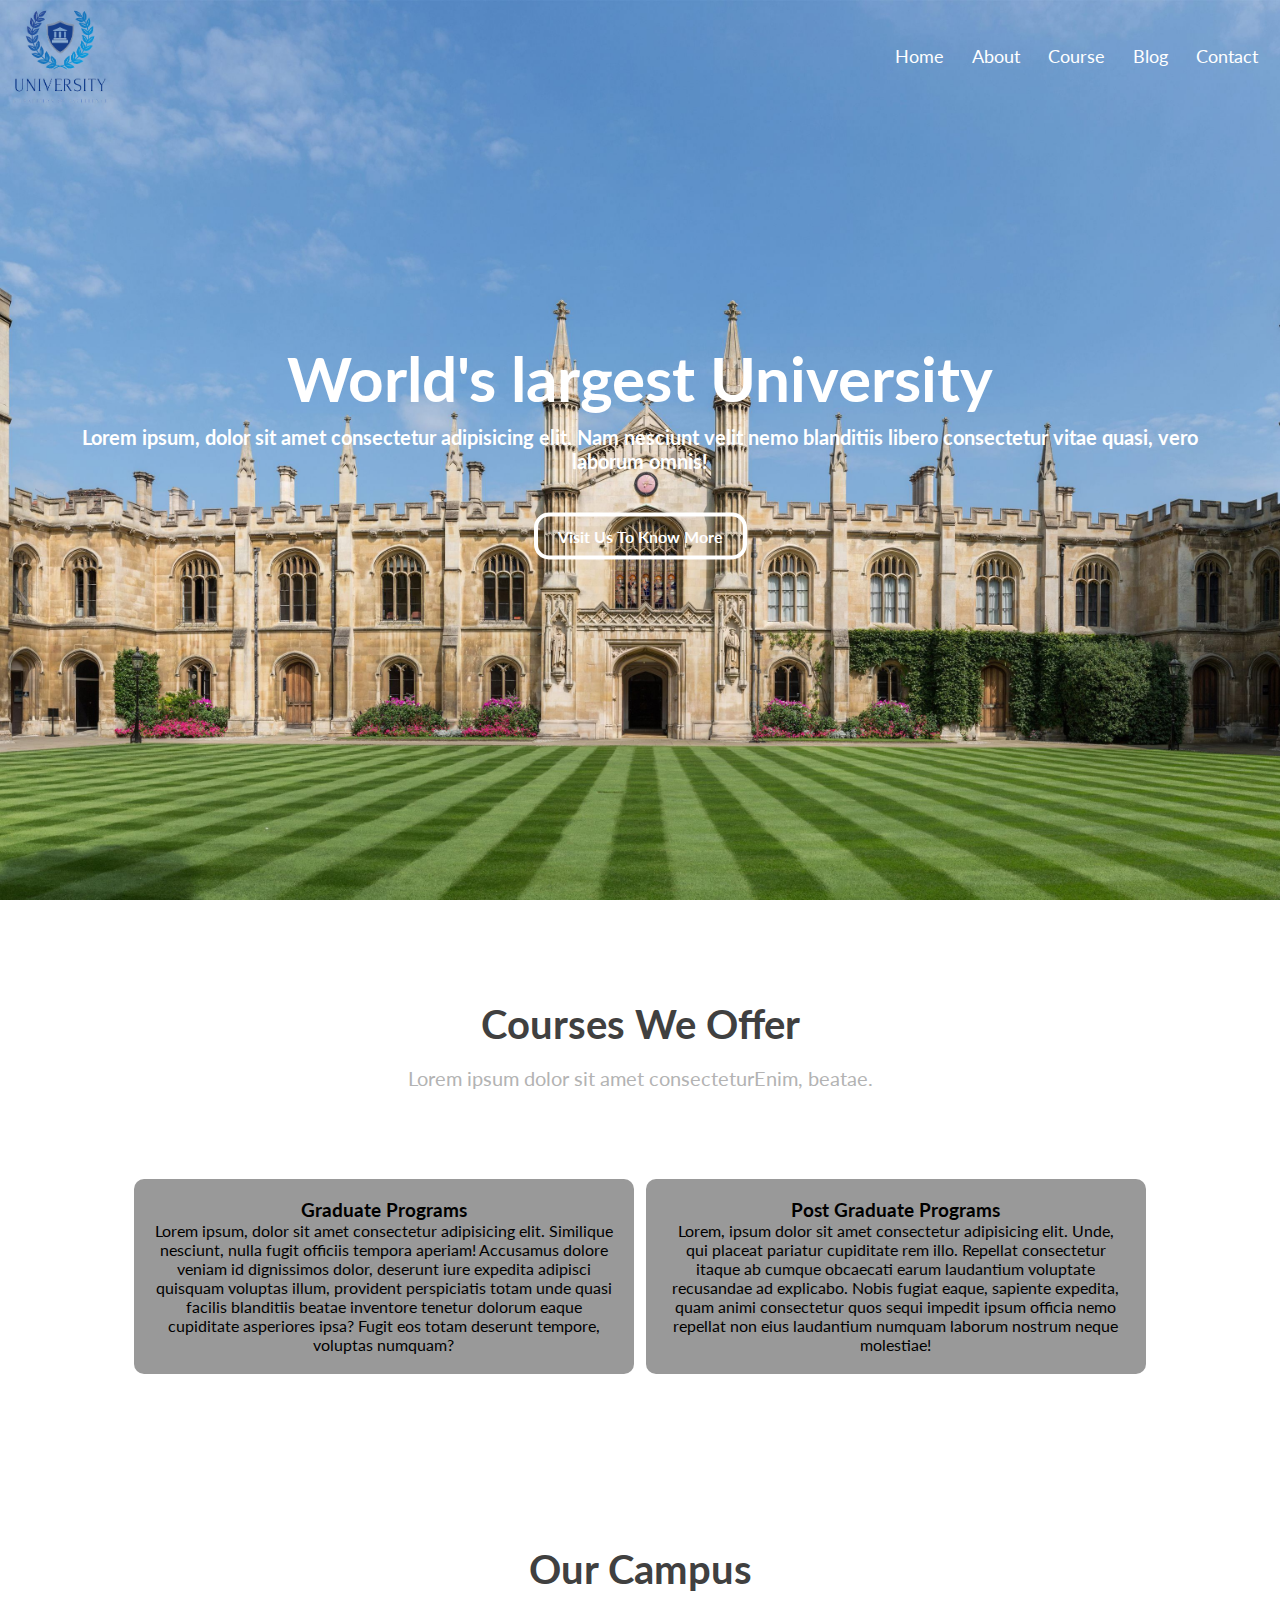
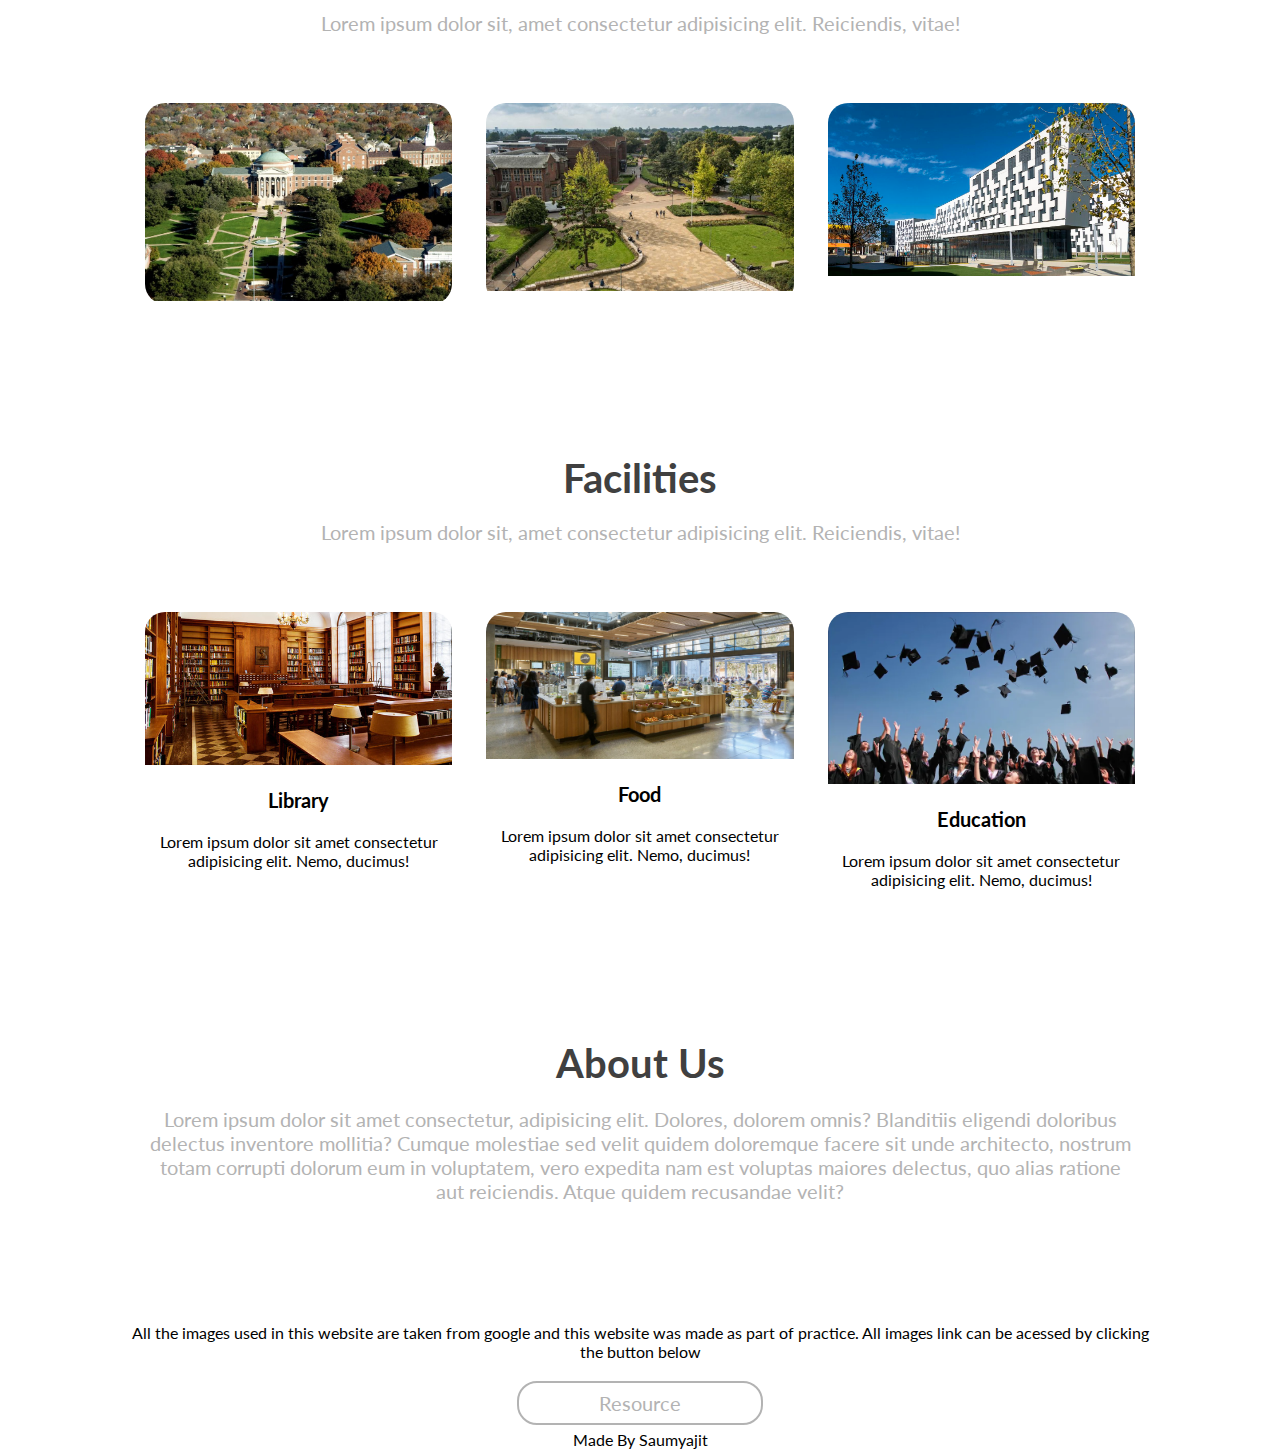
<file: index.html>
<!DOCTYPE html>
<html lang="en">
<head>
    <meta charset="UTF-8">
    <meta http-equiv="X-UA-Compatible" content="IE=edge">
    <meta name="viewport" content="width=device-width, initial-scale=1.0">
    <title>Home</title>
    <link rel="stylesheet" href="style.css">
    <!-- Google Font Link -->
    <link rel="preconnect" href="https://fonts.googleapis.com">
    <link rel="preconnect" href="https://fonts.gstatic.com" crossorigin>
    <link href="https://fonts.googleapis.com/css2?family=Lato&display=swap" rel="stylesheet">
    <!-- Unicorn Adding Link -->
    <link rel="stylesheet" href="https://unicons.iconscout.com/release/v4.0.0/css/line.css">
</head>
<body>
    <!--HEADER-->
    <section class="header">
        <nav>
            <a><img src="./Images/logo.png"/></a>
            <div class="nav-links" id="navLinks">
                <i class="uil uil-multiply" onclick="hideMenu()" ></i>
                <ul>
                    <li><a href="./index.html" >Home</a></li>
                    <li><a href="./about.html" >About</a></li>
                    <li><a href="./course.html" >Course</a></li>
                    <li><a href="./blog.html" >Blog</a></li>
                    <li><a href="./contact.html" >Contact</a></li>
                </ul>
            </div>
            <i class="uil uil-bars" onclick="showMenu()"></i>
        </nav>
        <div class="main-text">
            <h1>World's largest University </h1>
            <p>Lorem ipsum, dolor sit amet consectetur adipisicing elit. Nam nesciunt velit nemo blanditiis libero consectetur vitae quasi, vero laborum omnis!</p>
            <div>
                <a class="btn-1">Visit Us To Know More</a>
            </div>
        </div>
    </section>

    <!--Courses-->
    <section class="course" id="course">
        <h1>Courses We Offer</h1>
        <p class="title-description">Lorem ipsum dolor sit amet consecteturEnim, beatae.</p>
        <div class="course-row">
            <div class="course-col">
                <h3>Graduate Programs</h3>
                <p>Lorem ipsum, dolor sit amet consectetur adipisicing elit. Similique nesciunt, nulla fugit officiis tempora aperiam! Accusamus dolore veniam id dignissimos dolor, deserunt iure expedita adipisci quisquam voluptas illum, provident perspiciatis totam unde quasi facilis blanditiis beatae inventore tenetur dolorum eaque cupiditate asperiores ipsa? Fugit eos totam deserunt tempore, voluptas numquam?</p>
            </div>
            <div class="course-col">
                <h3>Post Graduate Programs</h3>
                <p>Lorem, ipsum dolor sit amet consectetur adipisicing elit. Unde, qui placeat pariatur cupiditate rem illo. Repellat consectetur itaque ab cumque obcaecati earum laudantium voluptate recusandae ad explicabo. Nobis fugiat eaque, sapiente expedita, quam animi consectetur quos sequi impedit ipsum officia nemo repellat non eius laudantium numquam laborum nostrum neque molestiae!</p>
            </div>
        </div>
    </section>
    <!--CAMPUS-->
    <section class="campus">
        <div>
            <h1>Our Campus</h1>
            <p class="title-description">Lorem ipsum dolor sit, amet consectetur adipisicing elit. Reiciendis, vitae!</p>
        </div>
        <div class="campus-row">
            <div class="campus-col">
                <img src="./Images/campus-1.jpg" alt="Campus 1"/>
                <div class="layer">
                    <h3>Washington</h3>
                </div>
            </div>
            <div class="campus-col">
                <img src="./Images/campus-2.jpg" alt="Campus 2"/>
                <div class="layer">
                    <h3>Trentino</h3>
                </div>
            </div>
            <div class="campus-col">
                <img src="./Images/campus-3.jpg" alt="Campus 3"/>
                <div class="layer">
                    <h3>France</h3>
                </div>
            </div>
        </div>
    </section>
    <!--Facilities-->
    <section class="facility">
        <div>
            <h1>Facilities</h1>
            <p class="title-description">Lorem ipsum dolor sit, amet consectetur adipisicing elit. Reiciendis, vitae!</p>
        </div>
        <div class="facility-row">
            <div class="facility-col">
                <img src="Images/library.jpg" alt="Library">
                <h3>Library</h3>
                <p>Lorem ipsum dolor sit amet consectetur adipisicing elit. Nemo, ducimus!</p>
            </div>
            <div class="facility-col">
                <img src="Images/food.jpg" alt="Food">
                <h3>Food</h3>
                <p>Lorem ipsum dolor sit amet consectetur adipisicing elit. Nemo, ducimus!</p>
            </div>
            <div class="facility-col">
                <img src="Images/education.jpg" alt="Education">
                <h3>Education</h3>
                <p>Lorem ipsum dolor sit amet consectetur adipisicing elit. Nemo, ducimus!</p>
            </div>
        </div>
    </section>
    <!--ABOUT US-->
    <section class="aboutus">
        <div>
            <h1>About Us</h1>
            <p>Lorem ipsum dolor sit amet consectetur, adipisicing elit. Dolores, dolorem omnis? Blanditiis eligendi doloribus delectus inventore mollitia? Cumque molestiae sed velit quidem doloremque facere sit unde architecto, nostrum totam corrupti dolorum eum in voluptatem, vero expedita nam est voluptas maiores delectus, quo alias ratione aut reiciendis. Atque quidem recusandae velit?</p>
        </div>
    </section>
    <!--Footer-->
    <section class="footer">
        <div>
            <p>All the images used in this website are taken from google and this website was made as part of practice. All images link can be acessed by clicking the button below</p>
        </div>
        <div >
            <a href="./Resources.pdf" target="blank" class="btn-2">Resource</a>
        </div>
        <div class="icon">
            <i class="uil uil-facebook-f"></i>
            <i class="uil uil-instagram"></i>
            <i class="uil uil-twitter"></i>
            <i class="uil uil-linkedin-alt"></i>
        </div>
        <p>Made By Saumyajit</p>
    </section>

    <!--JavaScript Toggle Menu-->
    <script>
        var navLinks =document.getElementById("navLinks");
        function hideMenu(){
            navLinks.style.right="-46%"
        }
        function showMenu(){
            navLinks.style.right="0%"
        }


    </script>
    


</body>
</html>
</file>
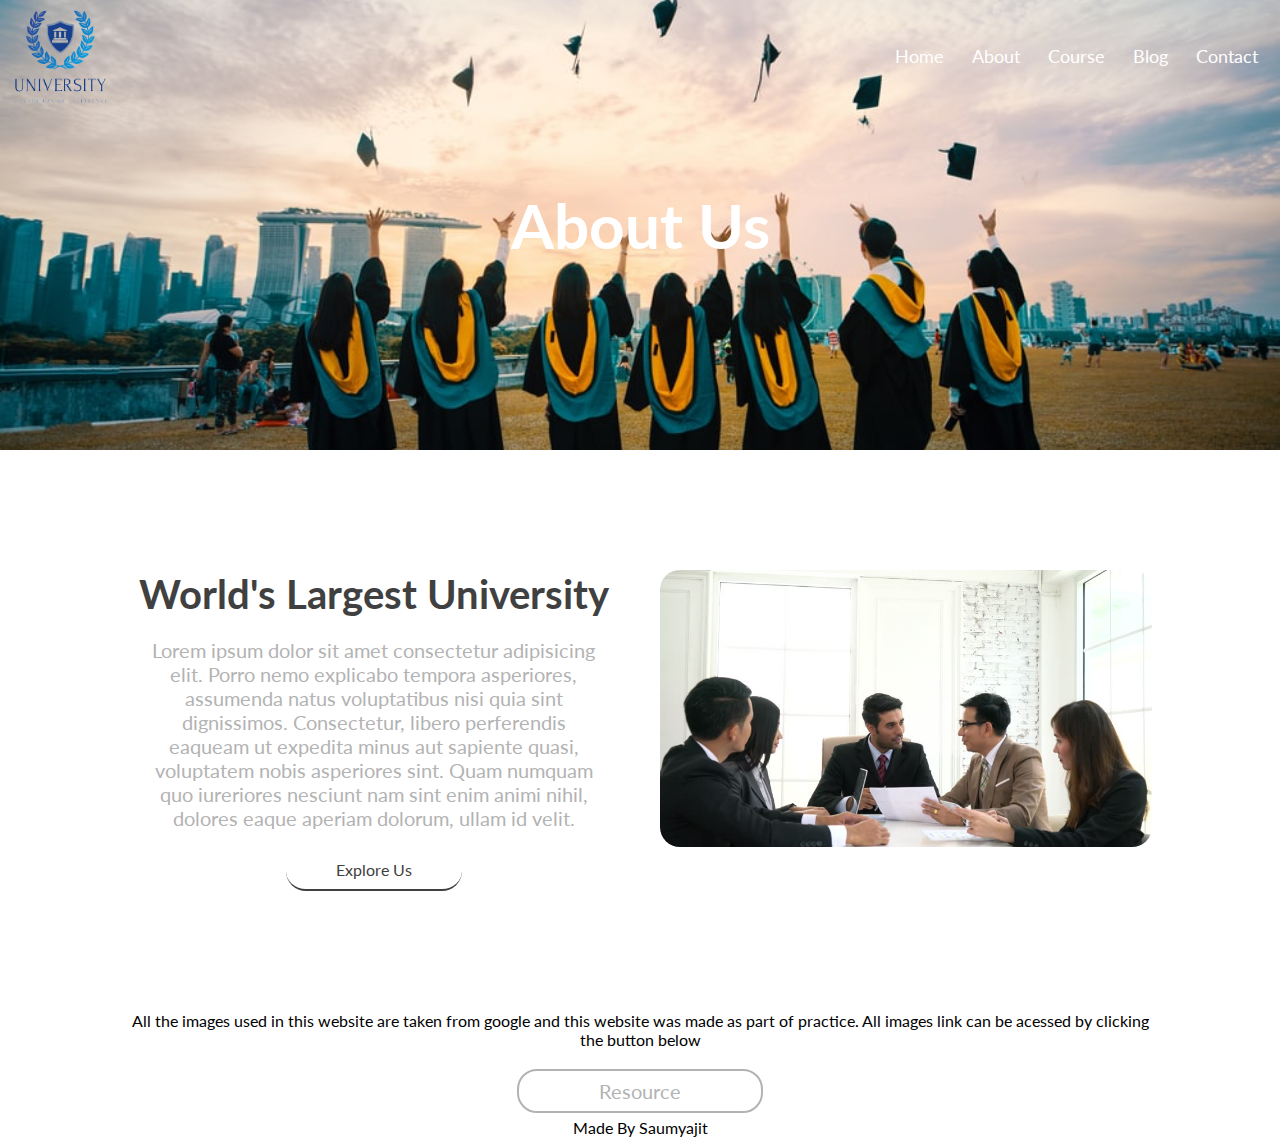
<file: about.html>
<!DOCTYPE html>
<html lang="en">
<head>
    <meta charset="UTF-8">
    <meta http-equiv="X-UA-Compatible" content="IE=edge">
    <meta name="viewport" content="width=device-width, initial-scale=1.0">
    <title>About Us</title>
    <link rel="stylesheet" href="style.css">
    <!-- Google Font Link -->
    <link rel="preconnect" href="https://fonts.googleapis.com">
    <link rel="preconnect" href="https://fonts.gstatic.com" crossorigin>
    <link href="https://fonts.googleapis.com/css2?family=Lato&display=swap" rel="stylesheet">
    <!-- Unicorn Adding Link -->
    <link rel="stylesheet" href="https://unicons.iconscout.com/release/v4.0.0/css/line.css">
</head>
<body>
    <!--HEADER-->
    <section class="sub-header">
        <nav>
            <a><img src="./Images/logo.png"/></a>
            <div class="nav-links" id="navLinks">
                <i class="uil uil-multiply" onclick="hideMenu()" ></i>
                <ul>
                    <li><a href="./index.html" >Home</a></li>
                    <li><a href="./about.html" >About</a></li>
                    <li><a href="./course.html" >Course</a></li>
                    <li><a href="./blog.html" >Blog</a></li>
                    <li><a href="./contact.html" >Contact</a></li>
                </ul>
            </div>
            <i class="uil uil-bars" onclick="showMenu()"></i>
        </nav>
        <div class="main-text">
            <h1>About Us</h1>
            
            
        </div>
    </section>
    <!--ABOUT US-->
    <section class="aboutus">
        <div class="aboutus-col">
            <h1>World's Largest University</h1>
            <p>Lorem ipsum dolor sit amet consectetur adipisicing elit. Porro nemo explicabo tempora asperiores, assumenda natus voluptatibus nisi quia sint dignissimos. Consectetur, libero perferendis eaqueam ut expedita minus aut sapiente quasi, voluptatem nobis asperiores sint. Quam numquam quo iureriores nesciunt nam sint enim animi nihil, dolores eaque aperiam dolorum, ullam id velit.</p>
            <a href="" class="btn-3">Explore Us</a>
        </div>
        <div class="aboutus-col">
            <img src="./Images/aboutus.jpg" alt="About pic"/>
        </div>
    </section>




    <!--Footer-->
    <section class="footer">
        <div>
            <p>All the images used in this website are taken from google and this website was made as part of practice. All images link can be acessed by clicking the button below</p>
        </div>
        <div >
            <a href="./Resources.pdf" target="blank" class="btn-2">Resource</a>
        </div>
        <div class="icon">
            <i class="uil uil-facebook-f"></i>
            <i class="uil uil-instagram"></i>
            <i class="uil uil-twitter"></i>
            <i class="uil uil-linkedin-alt"></i>
        </div>
        <p>Made By Saumyajit</p>
    </section>

    <!--JavaScript Toggle Menu-->
    <script>
        var navLinks =document.getElementById("navLinks");
        function hideMenu(){
            navLinks.style.right="-46%"
        }
        function showMenu(){
            navLinks.style.right="0%"
        }
    </script>
</body>
</html>
</file>
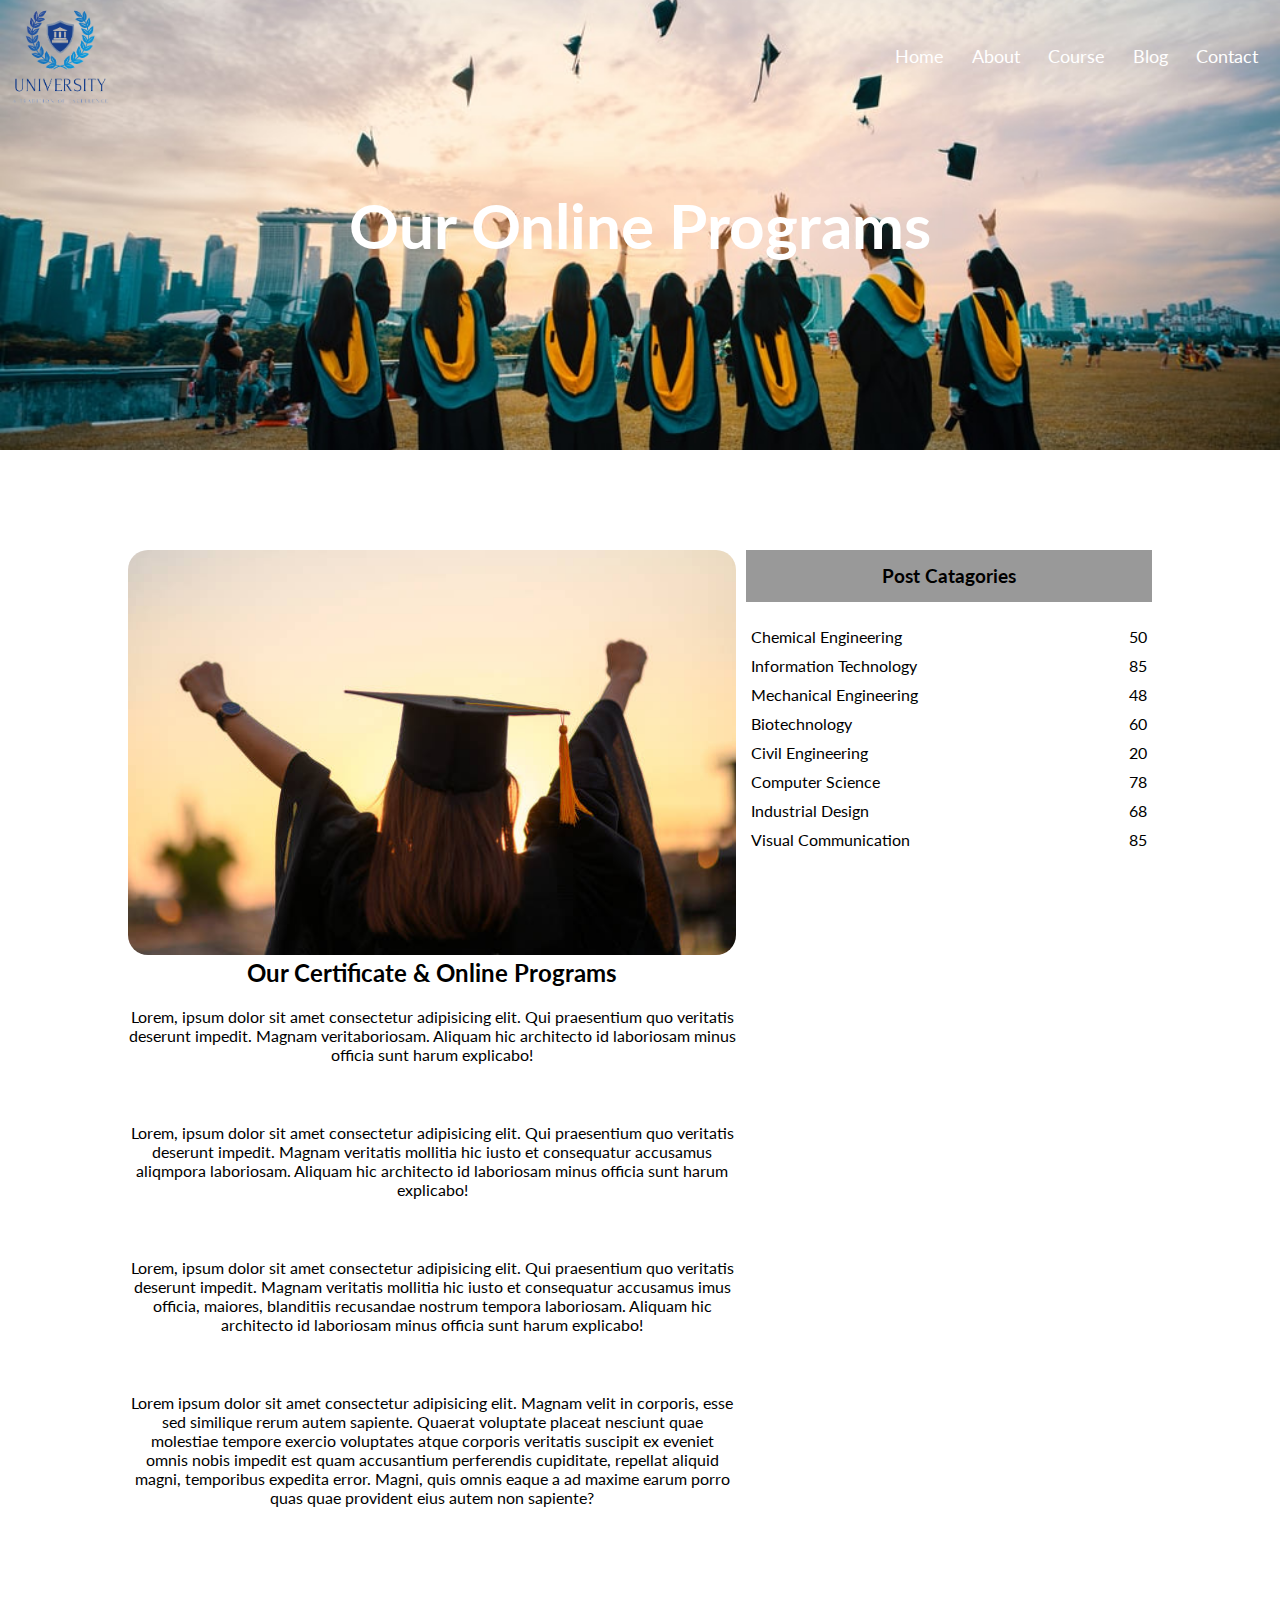
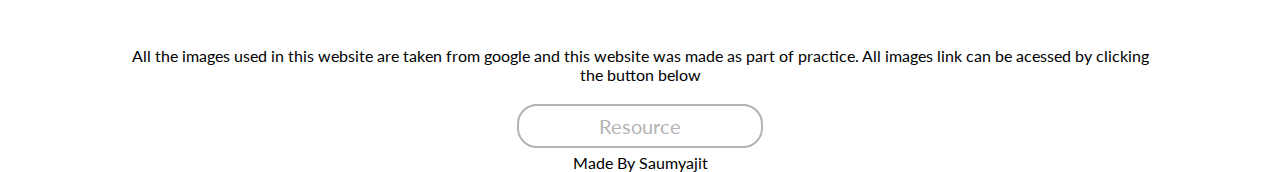
<file: blog.html>
<!DOCTYPE html>
<html lang="en">
<head>
    <meta charset="UTF-8">
    <meta http-equiv="X-UA-Compatible" content="IE=edge">
    <meta name="viewport" content="width=device-width, initial-scale=1.0">
    <title>Blog</title>
    <link rel="stylesheet" href="style.css">
    <!-- Google Font Link -->
    <link rel="preconnect" href="https://fonts.googleapis.com">
    <link rel="preconnect" href="https://fonts.gstatic.com" crossorigin>
    <link href="https://fonts.googleapis.com/css2?family=Lato&display=swap" rel="stylesheet">
    <!-- Unicorn Adding Link -->
    <link rel="stylesheet" href="https://unicons.iconscout.com/release/v4.0.0/css/line.css">
</head>
<body>
    <!--HEADER-->
    <section class="sub-header">
        <nav>
            <a><img src="./Images/logo.png"/></a>
            <div class="nav-links" id="navLinks">
                <i class="uil uil-multiply" onclick="hideMenu()" ></i>
                <ul>
                    <li><a href="./index.html" >Home</a></li>
                    <li><a href="./about.html" >About</a></li>
                    <li><a href="./course.html" >Course</a></li>
                    <li><a href="./blog.html" >Blog</a></li>
                    <li><a href="./contact.html" >Contact</a></li>
                </ul>
            </div>
            <i class="uil uil-bars" onclick="showMenu()"></i>
        </nav>
        <div class="main-text">
            <h1>Our Online Programs</h1> 
        </div>
    </section>
    
    <section class="blogcontent">
        <div class="blog-row">
            <div class="blog-left-col">
                <img src="./Images/graduation.jpg" alt="Picture">
                <h2>Our Certificate & Online Programs </h2>
                <p>Lorem, ipsum dolor sit amet consectetur adipisicing elit. Qui praesentium quo veritatis deserunt impedit. Magnam veritaboriosam. Aliquam hic architecto id laboriosam minus officia sunt harum explicabo!</p>
                <br>
                <p>Lorem, ipsum dolor sit amet consectetur adipisicing elit. Qui praesentium quo veritatis deserunt impedit. Magnam veritatis mollitia hic iusto et consequatur accusamus aliqmpora laboriosam. Aliquam hic architecto id laboriosam minus officia sunt harum explicabo!</p>
                <br>
                <p>Lorem, ipsum dolor sit amet consectetur adipisicing elit. Qui praesentium quo veritatis deserunt impedit. Magnam veritatis mollitia hic iusto et consequatur accusamus imus officia, maiores, blanditiis recusandae nostrum tempora laboriosam. Aliquam hic architecto id laboriosam minus officia sunt harum explicabo!</p>
                <br>
                <p>Lorem ipsum dolor sit amet consectetur adipisicing elit. Magnam velit in corporis, esse sed similique rerum autem sapiente. Quaerat voluptate placeat nesciunt quae molestiae tempore exercio voluptates atque corporis veritatis suscipit ex eveniet omnis nobis impedit est quam accusantium perferendis cupiditate, repellat aliquid magni, temporibus expedita error. Magni, quis omnis eaque a ad maxime earum porro quas quae provident eius autem non sapiente?</p>
                <br>
            </div>
            <div class="blog-right-col">
                <h3>Post Catagories</h3>
                <div>
                    <spam>Chemical Engineering</spam>
                    <span>50</span>
                </div>
                <div>
                    <spam>Information Technology</spam>
                    <span>85</span>
                </div>
                <div>
                    <spam>Mechanical Engineering</spam>
                    <span>48</span>
                </div>
                <div>
                    <spam>Biotechnology</spam>
                    <span>60</span>
                </div>
                <div>
                    <spam>Civil Engineering</spam>
                    <span>20</span>
                </div>
                <div>
                    <spam>Computer Science</spam>
                    <span>78</span>
                </div>
                <div>
                    <spam>Industrial Design</spam>
                    <span>68</span>
                </div>
                <div>
                    <spam>Visual Communication</spam>
                    <span>85</span>
                </div>
            </div>
            <div>
                
            </div>
        </div>
        
    </section>




    <!--Footer-->
    <section class="footer">
        <div>
            <p>All the images used in this website are taken from google and this website was made as part of practice. All images link can be acessed by clicking the button below</p>
        </div>
        <div >
            <a href="./Resources.pdf" target="blank" class="btn-2">Resource</a>
        </div>
        <div class="icon">
            <i class="uil uil-facebook-f"></i>
            <i class="uil uil-instagram"></i>
            <i class="uil uil-twitter"></i>
            <i class="uil uil-linkedin-alt"></i>
        </div>
        <p>Made By Saumyajit</p>
    </section>

    <!--JavaScript Toggle Menu-->
    <script>
        var navLinks =document.getElementById("navLinks");
        function hideMenu(){
            navLinks.style.right="-46%"
        }
        function showMenu(){
            navLinks.style.right="0%"
        }
    </script>
</body>
</html>
</file>
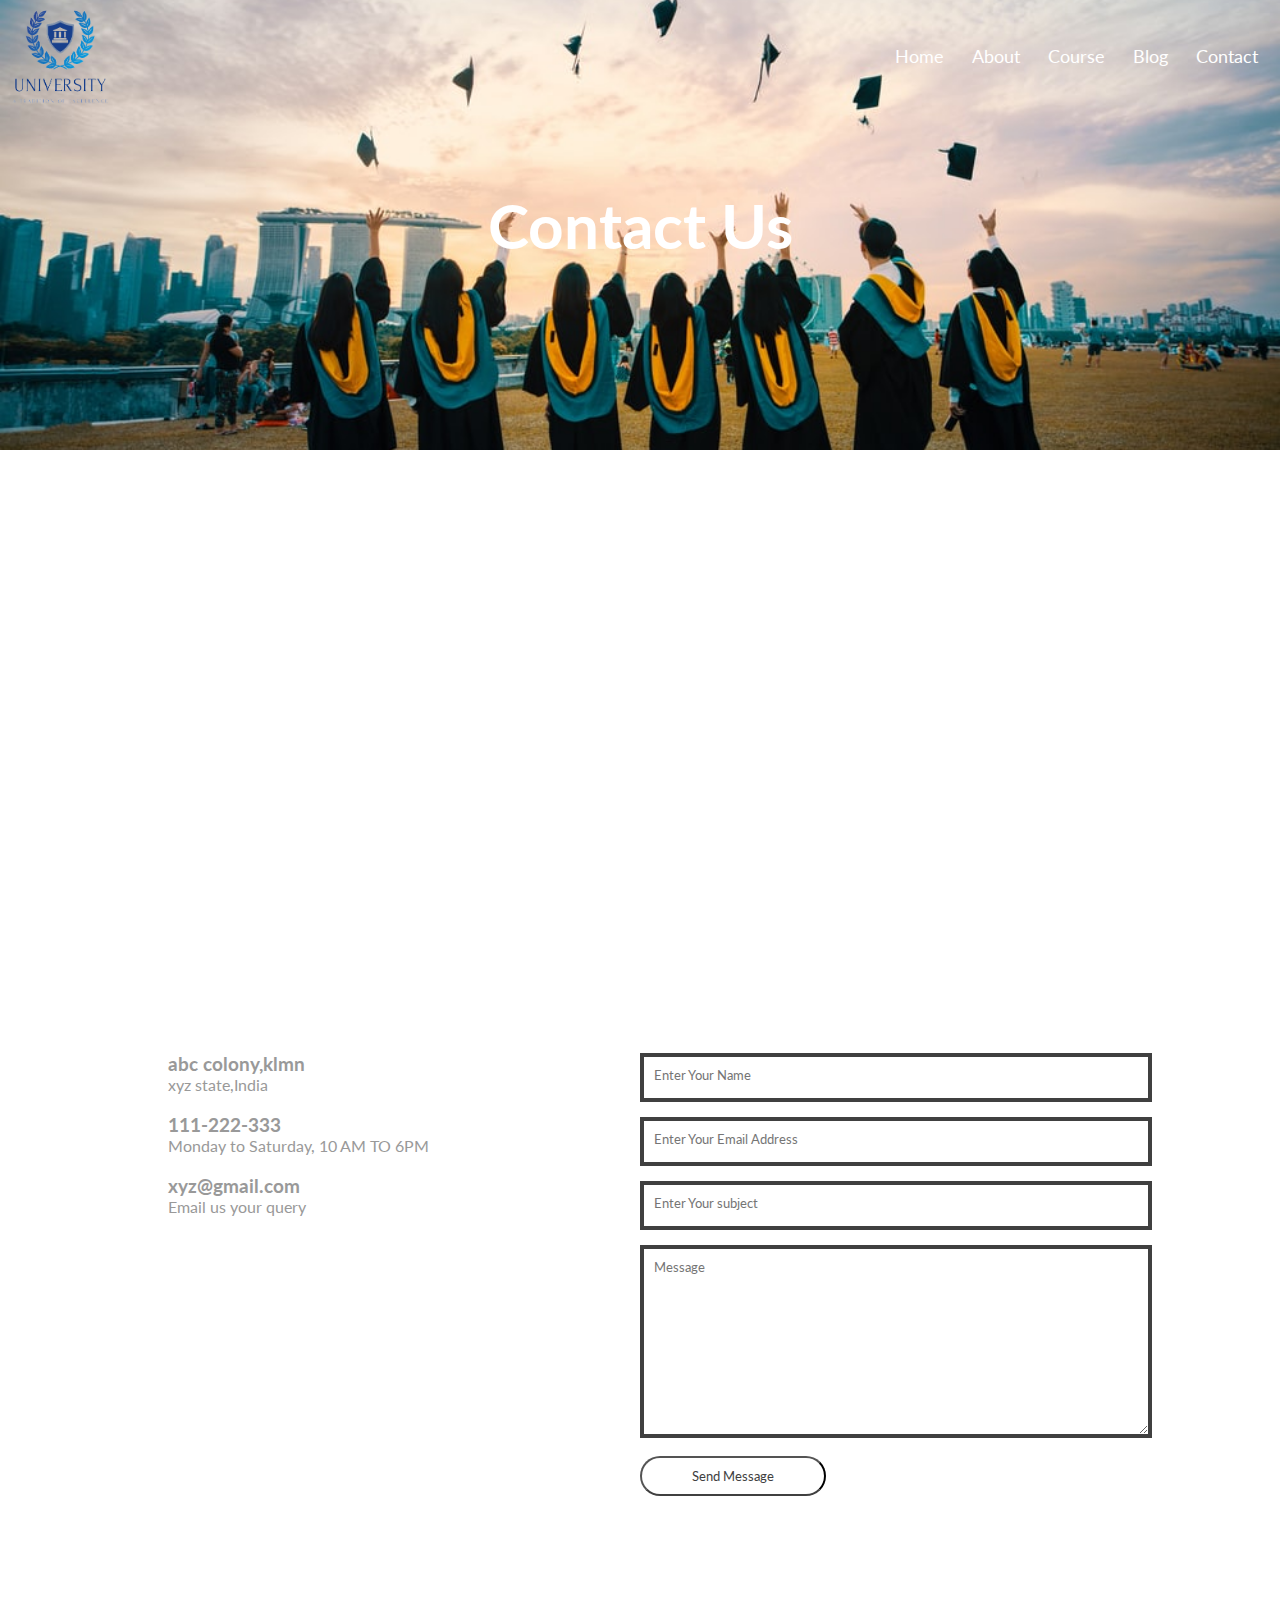
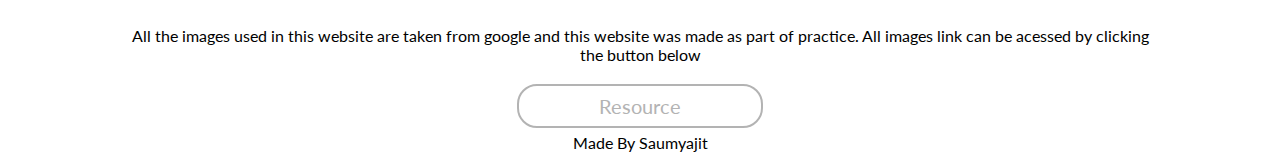
<file: contact.html>
<!DOCTYPE html>
<html lang="en">
<head>
    <meta charset="UTF-8">
    <meta http-equiv="X-UA-Compatible" content="IE=edge">
    <meta name="viewport" content="width=device-width, initial-scale=1.0">
    <title>Contact Us</title>
    <link rel="stylesheet" href="style.css">
    <!-- Google Font Link -->
    <link rel="preconnect" href="https://fonts.googleapis.com">
    <link rel="preconnect" href="https://fonts.gstatic.com" crossorigin>
    <link href="https://fonts.googleapis.com/css2?family=Lato&display=swap" rel="stylesheet">
    <!-- Unicorn Adding Link -->
    <link rel="stylesheet" href="https://unicons.iconscout.com/release/v4.0.0/css/line.css">
</head>
<body>
    <!--HEADER-->
    <section class="sub-header">
        <nav>
            <a><img src="./Images/logo.png"/></a>
            <div class="nav-links" id="navLinks">
                <i class="uil uil-multiply" onclick="hideMenu()" ></i>
                <ul>
                    <li><a href="./index.html" >Home</a></li>
                    <li><a href="./about.html" >About</a></li>
                    <li><a href="./course.html" >Course</a></li>
                    <li><a href="./blog.html" >Blog</a></li>
                    <li><a href="./contact.html" >Contact</a></li>
                </ul>
            </div>
            <i class="uil uil-bars" onclick="showMenu()"></i>
        </nav>
        <div class="main-text">
            <h1>Contact Us</h1>      
        </div>
    </section>
    <section class="location">
        <iframe src="https://www.google.com/maps/embed?pb=!1m18!1m12!1m3!1d13063629.331778498!2d-128.28287975805176!3d36.92950089038878!2m3!1f0!2f0!3f0!3m2!1i1024!2i768!4f13.1!3m3!1m2!1s0x808fb9fe5f285e3d%3A0x8b5109a227086f55!2sCalifornia%2C%20USA!5e0!3m2!1sen!2sin!4v1627558546347!5m2!1sen!2sin" width="600" height="450" style="border:0;" allowfullscreen="" loading="lazy"></iframe>
    </section>
     <section class="contactus">
         <div class="contact-row">
            <div class="contact-col">
                 <div>
                    <i class="uil uil-home"></i>
                    <spam>
                        <h3>abc colony,klmn</h3>
                        <p>xyz state,India</p>
                    </spam>
                </div>
                <div>
                    <i class="uil uil-phone-alt"></i>
                    <span>
                        <h3>111-222-333</h3>
                        <p>Monday to Saturday, 10 AM TO 6PM</p>
                    </span>
                </div>
                <div>
                    <i class="uil uil-envelope"></i>
                    <span>
                        <h3>xyz@gmail.com</h3>
                        <p>Email us your query</p>
                    </span>
                </div>
            </div>
            <div class="contact-col">
                <form action="">
                    <input type="text" placeholder="Enter Your Name">
                    <input type="email" placeholder="Enter Your Email Address">
                    <input type="text" placeholder="Enter Your subject">
                    <textarea cols="30" rows="10" placeholder="Message"></textarea>
                    <button type="submit" class="btn-3">Send Message</button>
                </form>

            </div>
         </div>
     </section>




    <!--Footer-->
    <section class="footer">
        <div>
            <p>All the images used in this website are taken from google and this website was made as part of practice. All images link can be acessed by clicking the button below</p>
        </div>
        <div >
            <a href="./Resources.pdf" target="blank" class="btn-2">Resource</a>
        </div>
        <div class="icon">
            <i class="uil uil-facebook-f"></i>
            <i class="uil uil-instagram"></i>
            <i class="uil uil-twitter"></i>
            <i class="uil uil-linkedin-alt"></i>
        </div>
        <p>Made By Saumyajit</p>
    </section>

    <!--JavaScript Toggle Menu-->
    <script>
        var navLinks =document.getElementById("navLinks");
        function hideMenu(){
            navLinks.style.right="-46%"
        }
        function showMenu(){
            navLinks.style.right="0%"
        }
    </script>
</body>
</html>
</file>
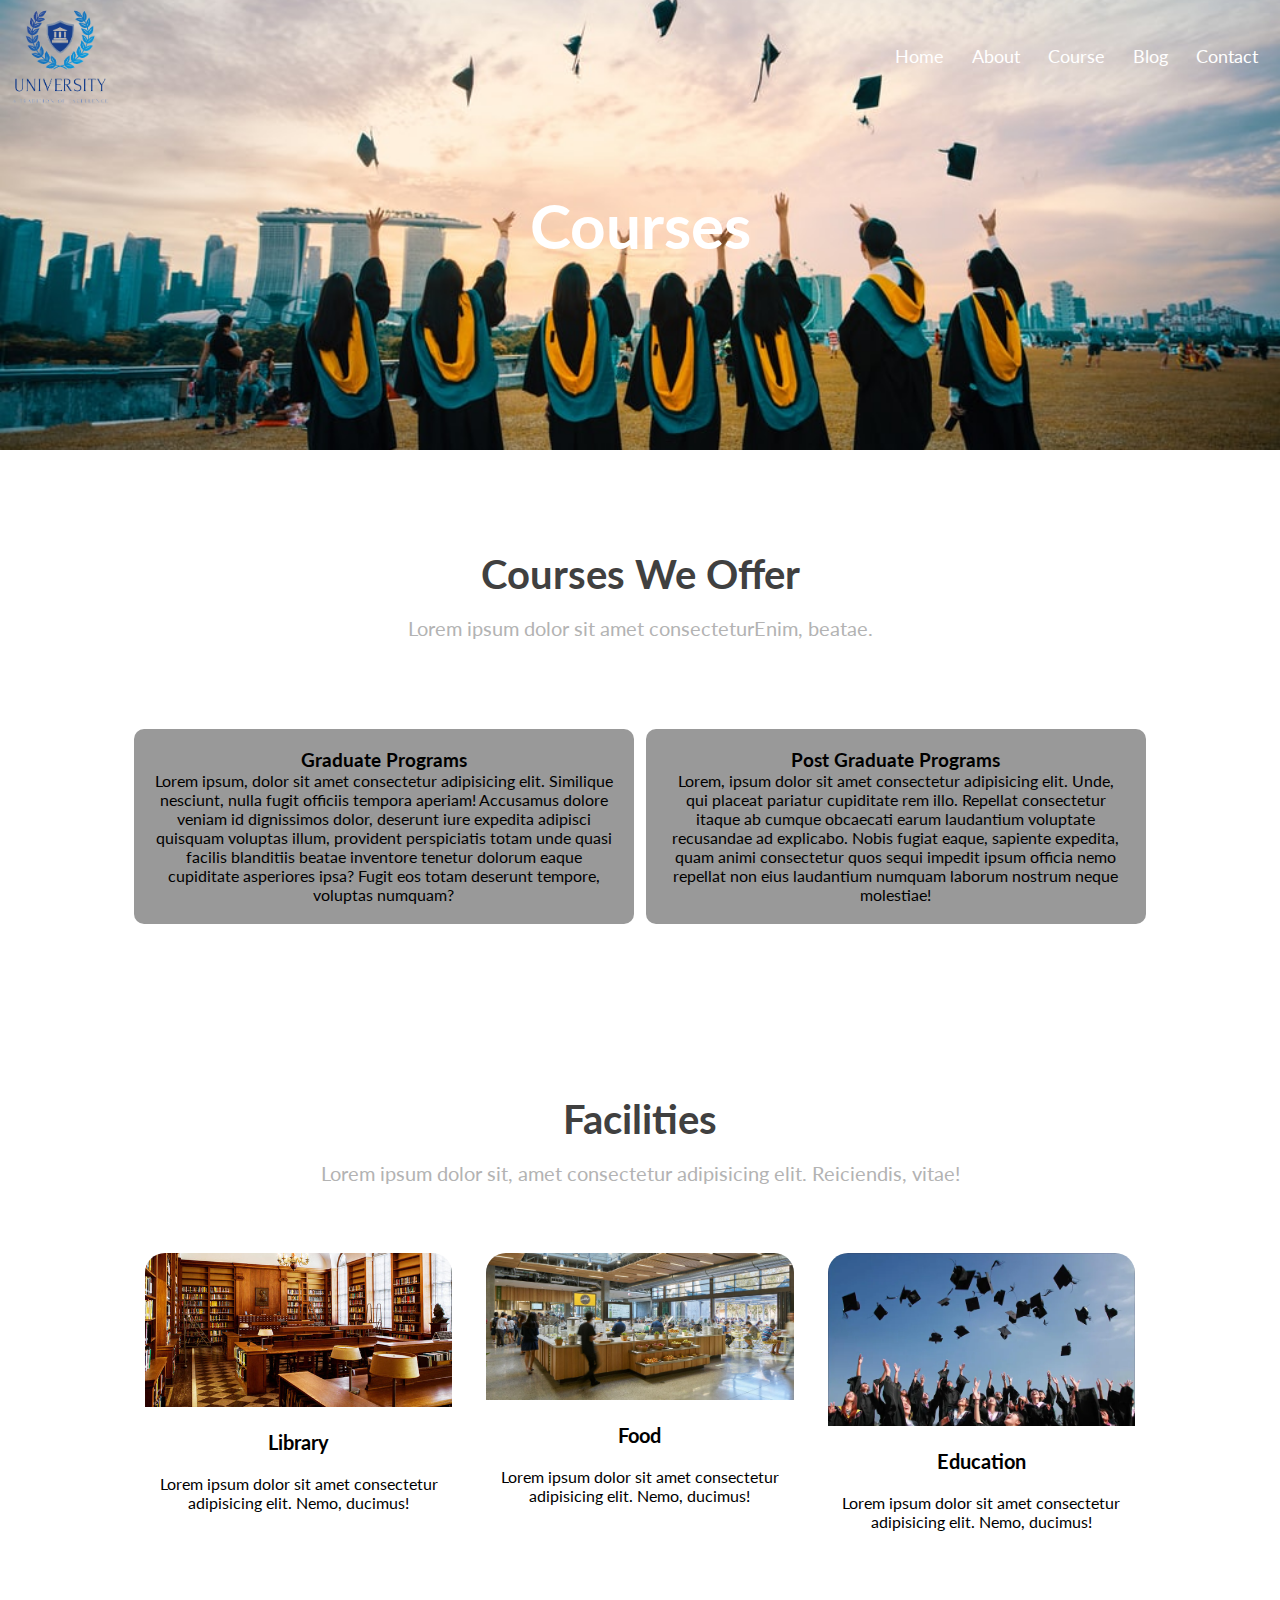
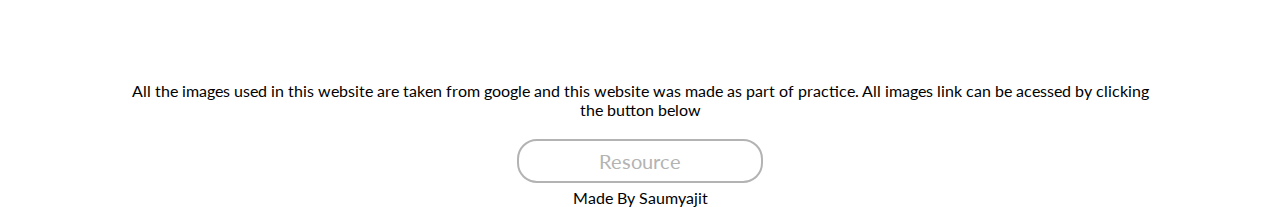
<file: course.html>
<!DOCTYPE html>
<html lang="en">
<head>
    <meta charset="UTF-8">
    <meta http-equiv="X-UA-Compatible" content="IE=edge">
    <meta name="viewport" content="width=device-width, initial-scale=1.0">
    <title>Course</title>
    <link rel="stylesheet" href="style.css">
    <!-- Google Font Link -->
    <link rel="preconnect" href="https://fonts.googleapis.com">
    <link rel="preconnect" href="https://fonts.gstatic.com" crossorigin>
    <link href="https://fonts.googleapis.com/css2?family=Lato&display=swap" rel="stylesheet">
    <!-- Unicorn Adding Link -->
    <link rel="stylesheet" href="https://unicons.iconscout.com/release/v4.0.0/css/line.css">
</head>
<body>
    <!--HEADER-->
    <section class="sub-header">
        <nav>
            <a><img src="./Images/logo.png"/></a>
            <div class="nav-links" id="navLinks">
                <i class="uil uil-multiply" onclick="hideMenu()" ></i>
                <ul>
                    <li><a href="./index.html" >Home</a></li>
                    <li><a href="./about.html" >About</a></li>
                    <li><a href="./course.html" >Course</a></li>
                    <li><a href="./blog.html" >Blog</a></li>
                    <li><a href="./contact.html" >Contact</a></li>
                </ul>
            </div>
            <i class="uil uil-bars" onclick="showMenu()"></i>
        </nav>
        <div class="main-text">
            <h1>Courses</h1>
            
            
        </div>
    </section>
    <!--COURSES-->
    <section class="course" id="course">
        <h1>Courses We Offer</h1>
        <p class="title-description">Lorem ipsum dolor sit amet consecteturEnim, beatae.</p>
        <div class="course-row">
            <div class="course-col">
                <h3>Graduate Programs</h3>
                <p>Lorem ipsum, dolor sit amet consectetur adipisicing elit. Similique nesciunt, nulla fugit officiis tempora aperiam! Accusamus dolore veniam id dignissimos dolor, deserunt iure expedita adipisci quisquam voluptas illum, provident perspiciatis totam unde quasi facilis blanditiis beatae inventore tenetur dolorum eaque cupiditate asperiores ipsa? Fugit eos totam deserunt tempore, voluptas numquam?</p>
            </div>
            <div class="course-col">
                <h3>Post Graduate Programs</h3>
                <p>Lorem, ipsum dolor sit amet consectetur adipisicing elit. Unde, qui placeat pariatur cupiditate rem illo. Repellat consectetur itaque ab cumque obcaecati earum laudantium voluptate recusandae ad explicabo. Nobis fugiat eaque, sapiente expedita, quam animi consectetur quos sequi impedit ipsum officia nemo repellat non eius laudantium numquam laborum nostrum neque molestiae!</p>
            </div>
        </div>
    </section>
    <!--Facilities-->
    <section class="facility">
        <div>
            <h1>Facilities</h1>
            <p class="title-description">Lorem ipsum dolor sit, amet consectetur adipisicing elit. Reiciendis, vitae!</p>
        </div>
        <div class="facility-row">
            <div class="facility-col">
                <img src="Images/library.jpg" alt="Library">
                <h3>Library</h3>
                <p>Lorem ipsum dolor sit amet consectetur adipisicing elit. Nemo, ducimus!</p>
            </div>
            <div class="facility-col">
                <img src="Images/food.jpg" alt="Food">
                <h3>Food</h3>
                <p>Lorem ipsum dolor sit amet consectetur adipisicing elit. Nemo, ducimus!</p>
            </div>
            <div class="facility-col">
                <img src="Images/education.jpg" alt="Education">
                <h3>Education</h3>
                <p>Lorem ipsum dolor sit amet consectetur adipisicing elit. Nemo, ducimus!</p>
            </div>
        </div>
    </section>




    <!--Footer-->
    <section class="footer">
        <div>
            <p>All the images used in this website are taken from google and this website was made as part of practice. All images link can be acessed by clicking the button below</p>
        </div>
        <div >
            <a href="./Resources.pdf" target="blank" class="btn-2">Resource</a>
        </div>
        <div class="icon">
            <i class="uil uil-facebook-f"></i>
            <i class="uil uil-instagram"></i>
            <i class="uil uil-twitter"></i>
            <i class="uil uil-linkedin-alt"></i>
        </div>
        <p>Made By Saumyajit</p>
    </section>

    <!--JavaScript Toggle Menu-->
    <script>
        var navLinks =document.getElementById("navLinks");
        function hideMenu(){
            navLinks.style.right="-46%"
        }
        function showMenu(){
            navLinks.style.right="0%"
        }
    </script>
</body>
</html>
</file>
<file: style.css>
*{
    margin: 0;
    padding: 0;
    font-family: 'Lato', sans-serif;
}
.header{
    width: 100%;
    min-height: 100vh;
    background:  url(./Images/cover.jpg) no-repeat;
    background-position: center;
    background-size: cover;
    position: relative;
    
}
nav{
    display: flex;
    padding:5px 10px;
    justify-content: space-around;
    align-items: center;
}
nav img{
    width: 100px;
}
.nav-links{
    flex: 1 ;
    text-align: right;
}
.nav-links ul li{
    list-style: none;
    display: inline-block;
    padding: 6px 12px;
    position: relative;
}
.nav-links ul li a{
    color: white;
    text-decoration: none;
    font-size: 18px;

    
}
.nav-links ul li a::after{
    content: ' ';
    width: 0%;
    height: 2px;
    background: #4d4d4d;
    display: block;
    margin: auto;   
    transition: 0.5s;
}
.nav-links ul li a:hover::after{
    width: 100%;
}


.main-text{
    color: rgb(255, 255, 255);
    width: 90%;
    position: absolute;
    top: 50%;
    left: 50%;
    transform: translate(-50%,-50%);
    text-align: center;
}
.main-text h1{
    font-size: 62px;
}
.main-text p{
    margin: 10px 0px 40px;
    font-size: 20px;
    color: #ffffff;
}
.btn-1{
    display: inline-block;
    text-decoration: none;
    color: white;
    padding: 10px 20px;
    border: 4px solid white;
    border-radius: 15px;
    background: transparent;
    position: relative;
    cursor: pointer;

}
.btn-1:hover{
    border: solid 4px white;
    background-color: white;
    color: black;
    font-weight: bold;
    transition: 1s;
}
.uil-bars{
    display:none ;
}
.uil-multiply{
    display:none ;
}
@media(max-width: 800px){
    .main-text h1{
        font-size: 40px;
    }
    .nav-links ul li{
        display: block;
        margin: 10%;
    }
    .nav-links{
        position: fixed;
        background: #b3b3b3;
        height: 100vh;
        width: 45%;
        top: 0;
        right: -46%;
        text-align: left;
        z-index: 1;
        transition: 1.5s;
    }

    nav .uil{
        display:block ;
        color: white;
        margin: 10px;
        font-size: 20px; 
        cursor: pointer;
        padding: 20px;
    }
    nav{
    display: flex;
    padding:5px 10px;
    justify-content: space-around;
    align-items: center;
    }
    nav{
    display: flex;
    padding: 5px;
    justify-content: space-between;
    align-items: center;
    }  
}

/*COURSES*/
.course{
    width: 80%;
    margin: auto;
    padding-top: 100px;
    text-align: center;
}
.course h1{
    font-size: 40px;
    color: #404040;
}
.title-description{
    font-size: 20px;
    padding: 20px;
    color:#b3b3b3;
    line-height: 20px;
}
.course-row{
    display: flex;
    justify-content: space-around;
    padding: 20px 0px;
}
.row h3{
    text-align: center;
    font-size: 20px;
    margin: 20px 5px;
    
}
.course-col{
    flex-basis: 45%;
    margin: 5% 0%;
    background: #999999;
    border-radius: 10px;
    padding:20px 20px ;
    transition: 1s;
    
}
.course-col:hover{
    box-shadow: -14px 10px 13px -10px rgba(94,87,87,0.74);
-webkit-box-shadow: -14px 10px 13px -10px rgba(94,87,87,0.74);
-moz-box-shadow: -14px 10px 13px -10px rgba(94,87,87,0.74);
}
@media(max-width: 800px){
    .course-row{
        flex-direction: column;
    }
}


/*CAMPUS*/
.campus{
    width: 80%;
    margin: auto;
    padding-top: 100px;
    text-align: center;
}
.campus h1{
    font-size: 40px;
    color: #404040;
}
.title-description{
    font-size: 20px;
    padding: 20px;
    color:#b3b3b3;
    line-height: 20px;
}
.campus-row{
    display: flex;
    justify-content: space-around;
    padding: 20px 0px;
}
.campus-col{
    flex-basis: 30% ;
    overflow: hidden;
    position: relative;
    margin: 30px 10px;
    border-radius: 20px;
    transition: 1s;
}
.campus-col img{
    width: 100%;
}
.layer{
    background: transparent;
    height: 100%;
    width: 100%;
    position: absolute;
    top: 0;
    left: 0;
    transition: 1.5s;
}
.layer h3{
    width: 100%;
    font-weight: 900;
    color: rgb(0, 0, 0);
    bottom: 0;
    left: 50%;
    transform: translateX(-50%);
    position: absolute;
    transition: 1s;
    opacity: 0;

}.layer:hover {
    background: #999999;
}
.layer:hover h3{
    bottom: 48%;
    opacity: 1;
}

.campus-col:hover{
    box-shadow: -14px 10px 13px -10px rgba(94,87,87,0.74);
-webkit-box-shadow: -14px 10px 13px -10px rgba(94,87,87,0.74);
-moz-box-shadow: -14px 10px 13px -10px rgba(94,87,87,0.74);
}
@media(max-width: 800px){
    .campus-row{
        flex-direction: column;
    }
}

/*FACILITY*/
.facility{
    width: 80%;
    margin: auto;
    padding-top: 100px;
    text-align: center;
}
.facility h1{
    font-size: 40px;
    color:#404040;
}
.title-description{
    font-size: 20px;
    padding: 20px;
    color:#b3b3b3 ;
    line-height: 20px;
}
.facility-row{
    display: flex;
    justify-content: space-around;
    padding: 20px 0px;
}
.facility-col{
    flex-basis: 30%;
    overflow: hidden;
    position: relative;
    margin: 30px 10px;
    border-radius: 20px;
    text-align: center;
}
.facility-col img{
    width: 100%;
}
.facility h3{
    margin: 20px 0px; 
    font-size: 20px; 
}
@media(max-width: 800px){
    .facility-row{
        flex-direction: column;
    }
}


/*ABOUT US*/

.aboutus{
    width: 80%;
    margin: auto;
    padding-top: 100px;
    text-align: center;
}
.aboutus h1{
    font-size: 40px;
    color:#404040;
}
.aboutus p{
    font-size: 20px;
    padding: 20px;
    color:#b3b3b3 ;
    
}

/*FOOTER*/
.footer{
    width: 80%;
    margin: auto;
    padding-top: 100px;
    text-align: center;
}
.btn-2{
    display: inline-block;
    text-decoration: none;
    position: relative;
    margin-top: 20px;
    border: solid 2px  #b3b3b3;
    padding: 8px 80px;
    color: #b3b3b3;
    font-size: 20px; 
    transition: 1s; 
    background: transparent; 
    border-radius: 20px;
    cursor: pointer;
}

.btn-2:hover{
    background: #b3b3b3; 
    color: #ffffff;
    font-weight:bolder ;
}
.icon{
    margin-top: 5px;
    cursor: pointer;
    font-size: 20px;
}
@media(max-width: 800px){
    .btn-2{
        font-size: 15px;
        
    }
}


/*ABOUT US PAGE*/
.sub-header{
    width: 100%;
    height: 50vh;
    background:  url(./Images/pic.jpg) no-repeat;
    background-position: center;
    background-size: cover;
    position: relative;   
}
.main-text{
    font-weight:bolder;
}
.aboutus{
    display: flex;
    justify-content:space-between;
}
.aboutus-col{
    flex-basis: 48%;
    padding: 20px 0px;
}
.aboutus-col img{
    width: 100%;
    border-radius: 20px;
}
.btn-3{
    display: inline-block;
    text-decoration: none;
    color:#404040;
    border-bottom: solid 2px #404040;
    padding: 10px 50px;
    border-radius: 20px;
    background: transparent;
    position: relative;
    cursor: pointer;
    transition: 1s;
    
}
.btn-3:hover{
    color: black;
    background-color: #b3b3b3;
}

@media(max-width:800px){
    .aboutus{
        flex-direction: column;
    }
    
}
/*BLOG PAGE*/
.blogcontent{
    width: 80%;
    margin: auto;
    padding-top: 100px;
    text-align: center;
}
.blog-row{
    display: flex;
    justify-content: space-between;
}
.blog-left-col{
    flex-basis: 60%;
}
.blog-left-col img{
    width: 100%;
    border-radius: 20px;
}
.blog-left-col p{
    margin: 20px 0px;
}
.blog-right-col{
    flex-basis: 40%;
    padding: 0px 0px 5px 10px;
}
.blog-right-col h3{
    background: #999999;
    color: black;
    padding: 15px;
    margin-bottom: 20px;
}
.blog-right-col div{
    display: flex;
    justify-content: space-between;
    align-items: center;
    padding: 5px;
    box-sizing: border-box;
}
@media(max-width:800px){
    .blog-row{
        flex-direction: column;
    }
}

.location{
    width: 80%;
    margin: auto;
    padding-top: 100px; 
    margin-bottom: 50px;
}
.location iframe{
    width: 100%;
}
.contactus{
    width: 80%;
    margin: auto;
}
.contact-row{
    display: flex;
    justify-content: space-between;
}
.contact-col{
    flex-basis: 50%;
    margin-bottom: 30px;
}
.contact-col div{
    display: flex;
    align-items: center;
    margin-bottom: 20px;
    color: #999999;
}
.contact-col .uil{
    font-size: 30px;
    padding: 20px;
    color: #4d4d4d;
}
.contact-col input, .contact-col textarea{
    width: 100%;
    padding: 10px 20px 15px 10px;
    border: 4px solid #404040;
    margin-bottom: 15px;
    box-sizing: border-box;
}


@media(max-width:800px){
    .contact-row{
        flex-direction: column;
    }
}
</file>
